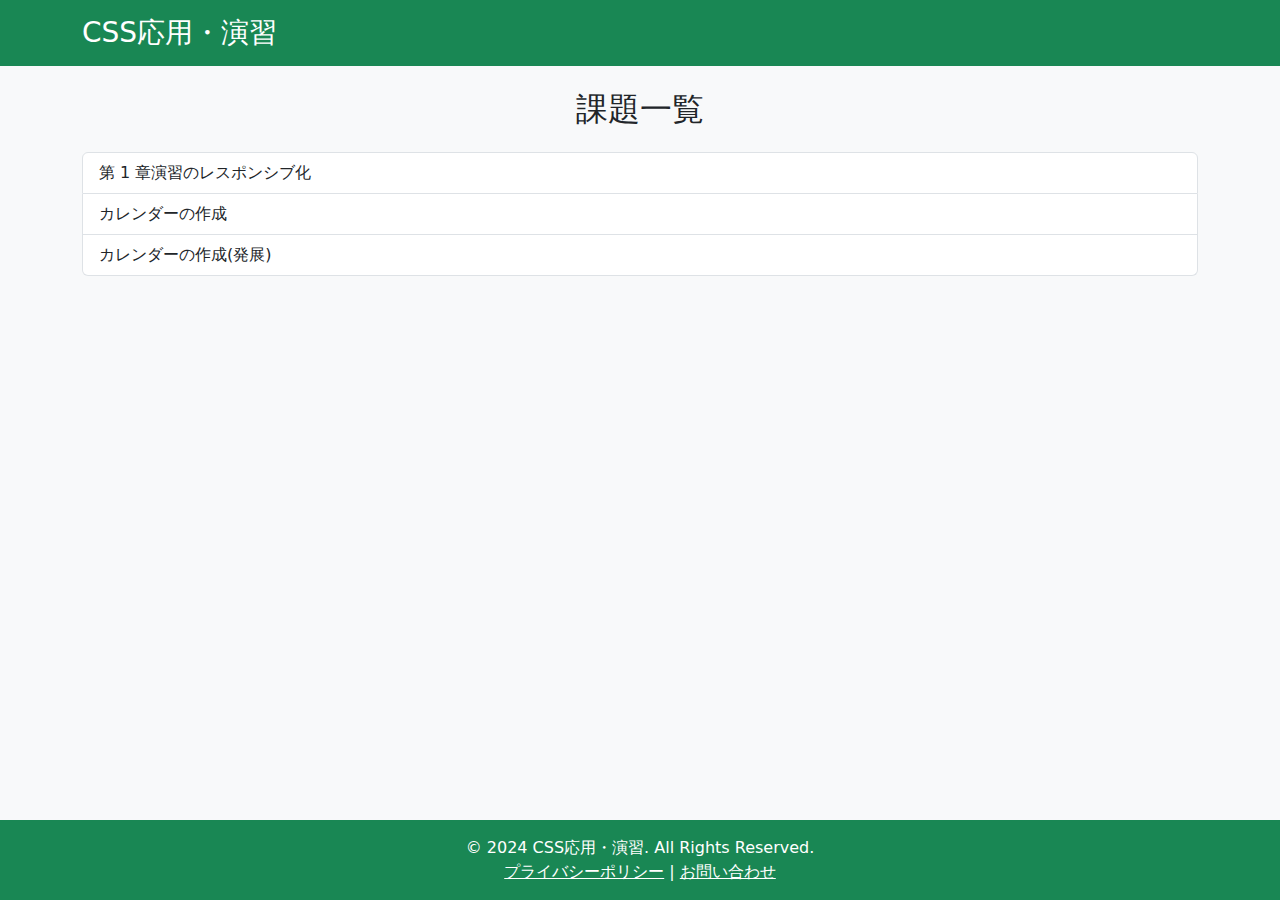
<file: index.html>
<!DOCTYPE html>
<html lang="ja">

<head>
    <meta charset="UTF-8">
    <meta name="viewport" content="width=device-width, initial-scale=1.0">
    <title>CSS応用・演習</title>
    <!-- Bootstrap CSS -->
    <link href="https://cdn.jsdelivr.net/npm/bootstrap@5.3.2/dist/css/bootstrap.min.css" rel="stylesheet">
</head>

<body class="bg-light d-flex flex-column min-vh-100">

    <!-- Header -->
    <header class="bg-success text-white py-3">
        <div class="container">
            <h1 class="h3 mb-0">CSS応用・演習</h1>
        </div>
    </header>

    <!-- Main Content -->
    <main class="container my-4 flex-grow-1">
        <h2 class="text-center mb-4">課題一覧</h2>
        <div class="list-group">
            <a href="./exercise/index.html" class="list-group-item list-group-item-action">
                第 1 章演習のレスポンシブ化
            </a>
            <a href="./css_exercise/index.html" class="list-group-item list-group-item-action">
                カレンダーの作成
            </a>
            <a href="./css_exercise_plus/index.html" class="list-group-item list-group-item-action">
                カレンダーの作成(発展)
            </a>
        </div>
    </main>

    <!-- Footer -->
    <footer class="bg-success text-white py-3">
        <div class="container text-center">
            <p class="mb-0">&copy; 2024 CSS応用・演習. All Rights Reserved.</p>
            <p class="mb-0">
                <a href="#" class="text-white text-decoration-underline">プライバシーポリシー</a>
                |
                <a href="#" class="text-white text-decoration-underline">お問い合わせ</a>
            </p>
        </div>
    </footer>

    <!-- Bootstrap JS -->
    <script src="https://cdn.jsdelivr.net/npm/bootstrap@5.3.2/dist/js/bootstrap.bundle.min.js"></script>
</body>

</html>
</file>
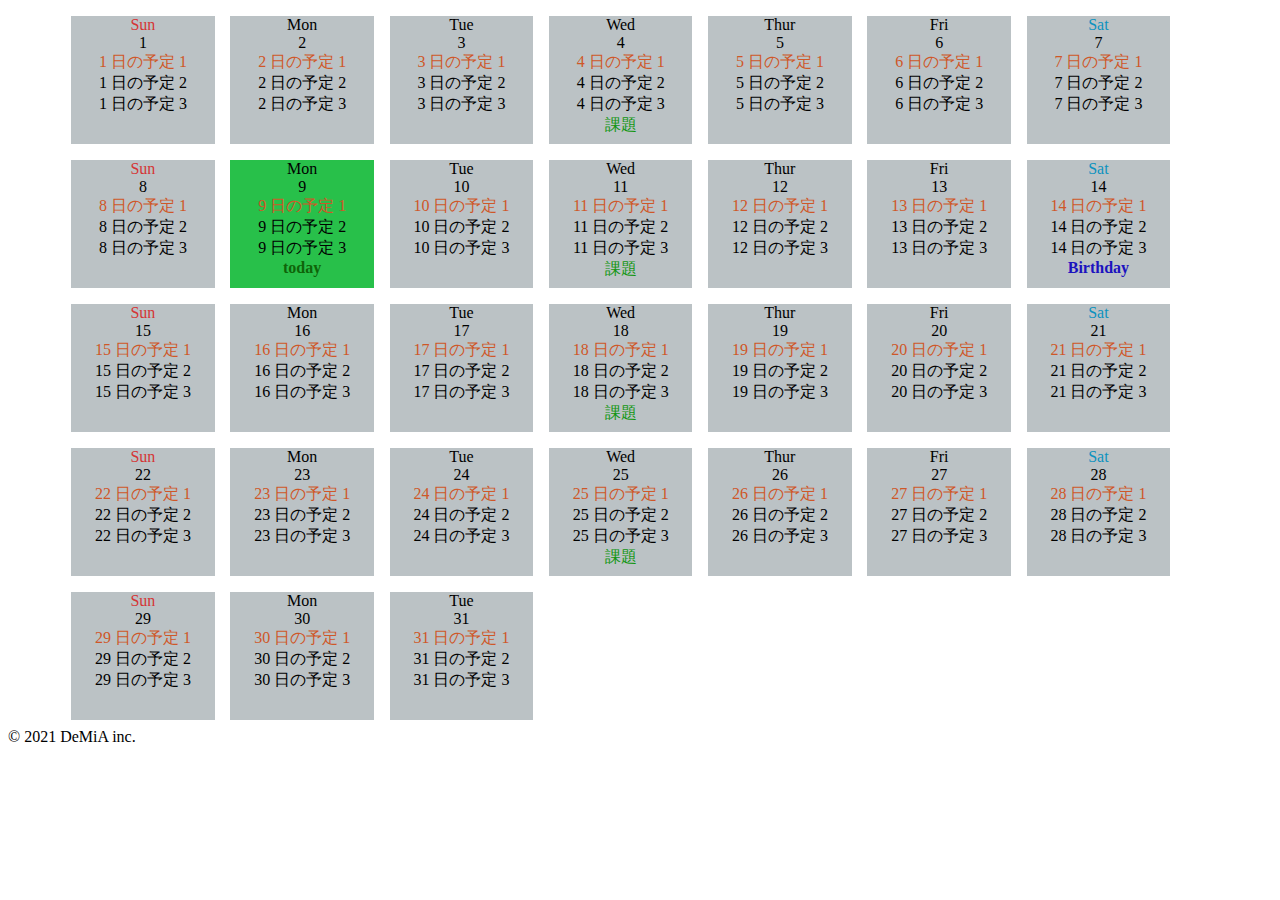
<file: css_exercise/index.html>
<!DOCTYPE html>
<html lang="ja">

<head>
    <meta charset="UTF-8" />
    <link rel="stylesheet" href="style.css" />
    <meta name="viewport" content="width=device-width, initial-scale=1" />
</head>

<body>
    <header></header>
    <main>
        <ul id="ul"></ul>
    </main>
    <footer>© 2021 DeMiA inc.</footer>
    <script src="calendar.js"></script>
</body>

</html>

<!--
<li>
    <div>
        <p>Sun</p>
        <p>1</p>
        <div>
            <p>1 日の予定 1</p>
            <p>1 日の予定 2</p>
            <p>1 日の予定 3</p>
        </div>
    </div>
</li>
-->
</file>
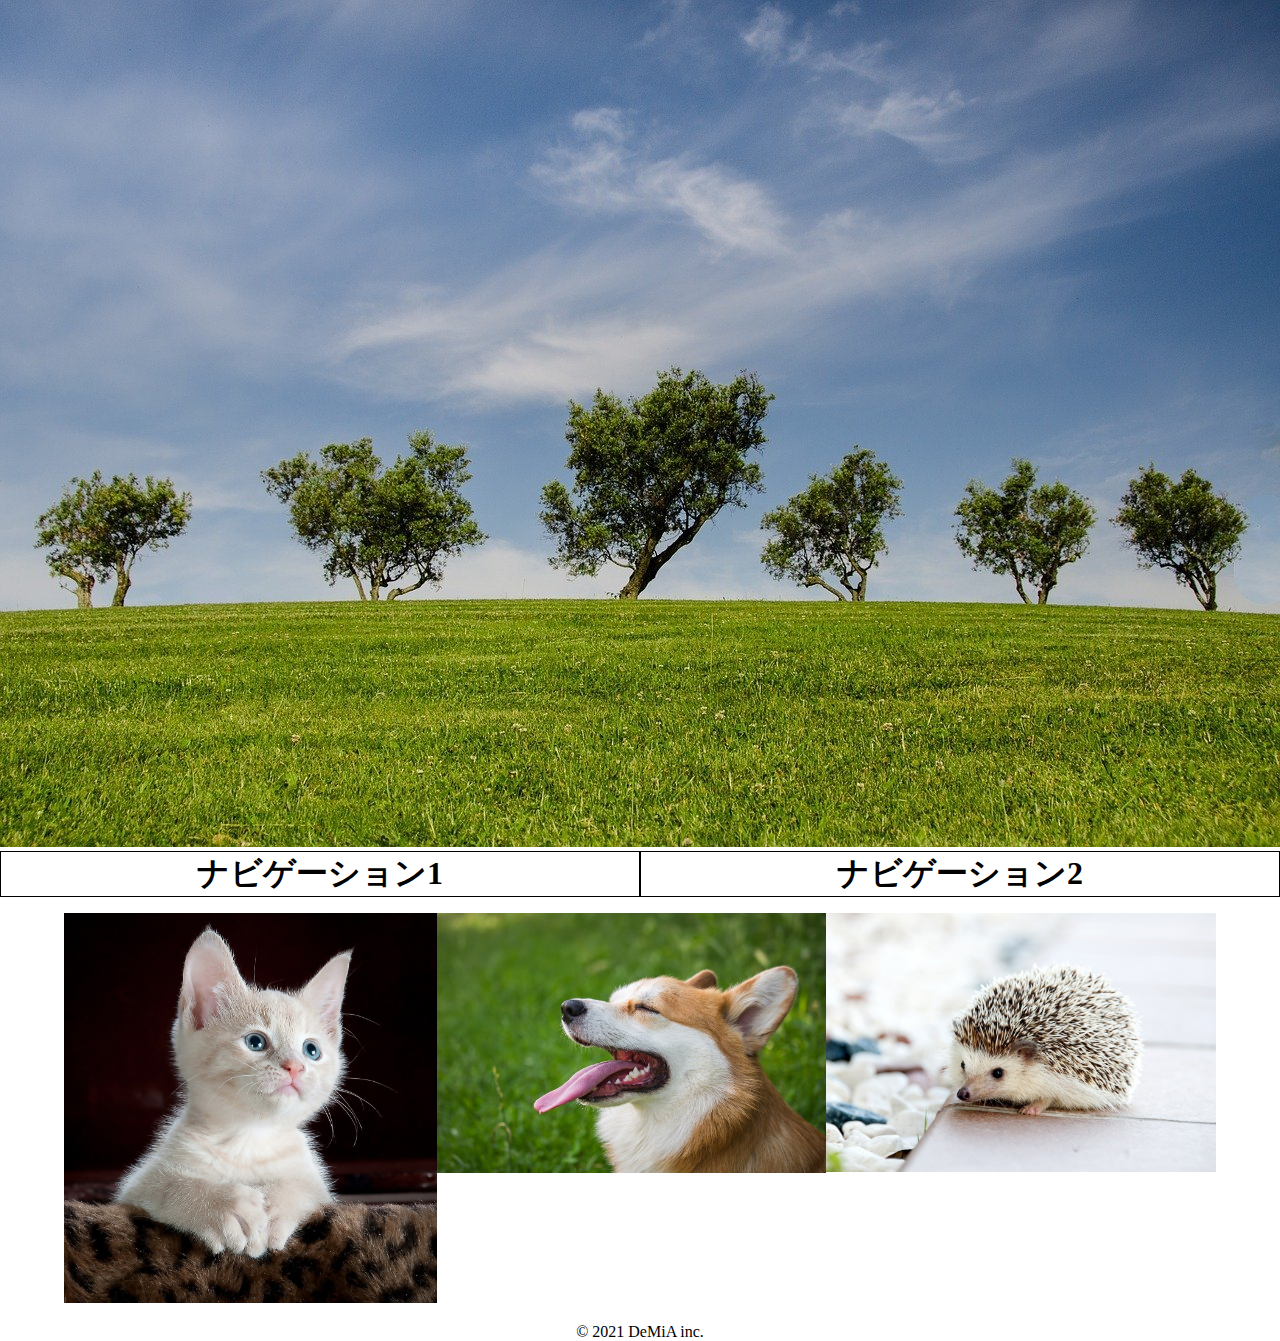
<file: exercise/index.html>
<!DOCTYPE html>
<html>

<head>
    <meta charset="UTF-8">
    <title>サンプル</title>
    <link rel="stylesheet" href="style.css">
    <!-- 物理的なデバイスサイズに合わせる & 拡大倍率の初期値を1にしておく -->
    <meta name="viewport" content="width=device-width,initial-scale=1">
</head>

<body>
    <header>
        <img src="images/top.jpg" alt="ヘッダー画像" class="header-image">
        <div class="nav">
            <!-- 改行すると 2 つの要素の間に半角空白が入り、横並びにできなくなる -->
            <div class="nav-item">ナビゲーション1</div>
            <div class="nav-item">ナビゲーション2</div>
        </div>
    </header>
    <div id="main">
        <div class="item">
            <img src="images/cat.jpg" alt="ネコ" class="item-image">
            <!-- <div class="item-title">ペットには猫がおすすめ</div> -->
            <!-- <p class="item-body">
                ペットには猫がおすすめ .. （以下省略）
            </p> -->
        </div>
        <div class="item">
            <img src="images/dog.jpg" alt="イヌ" class="item-image">
            <!-- <div class="item-title">ペットにはイヌがおすすめ</div> -->
            <!-- <p class="item-body">
                ペットにはイヌがおすすめ .. （以下省略）
            </p> -->
        </div>
        <div class="item">
            <img src="images/hedgehog.jpg" alt="ハリネズミ" class="item-image">
            <!-- <div class="item-title">ペットにはハリネズミがおすすめ</div> -->
            <!-- <p class="item-body">
                ペットにはハリネズミがおすすめ .. （以下省略）
            </p> -->
        </div>
    </div>
    <footer>© 2021 DeMiA inc.</footer>
</body>

</html>
</file>
<file: css_exercise/style.css>
p {
    margin: 0;
}

ul {
    width: 90%;
    margin: auto 5%;
    padding: 0;
    display: flex;
    flex-wrap: wrap;
}

ul li {
    list-style: none;
    margin: 0.5rem 0;
    width: 14%;
}

ul li>div {
    background-color: rgb(187, 194, 197);
    padding: 0 0.5rem;
    height: 100%;
    width: 80%;
    text-align: center;
    min-height: 8rem;
}

/* ul li>div>p:first-child {
    font-weight: bold;
}

ul li>div>p:nth-of-type(2) {
    font-weight: bold;
    font-size: 35px;
} */

ul li:nth-of-type(7n + 1)>div>p:first-child {
    color: rgb(213, 53, 53);
}

ul li:nth-of-type(7n)>div>p:first-child {
    color: rgb(11, 146, 191);
}

ul li:nth-of-type(14)>div::after {
    content: "Birthday";
    font-weight: bold;
    color: rgb(28, 19, 191);
}

ul li:nth-of-type(7n + 4) div div::after {
    content: "課題";
    color: rgb(17, 150, 17);
}


ul li:nth-of-type(9)>div {
    background-color: #28c04a;
}

ul li:nth-of-type(9)>div::after {
    content: "today";
    font-weight: bold;
    color: rgb(15, 100, 9);
}

ul li div div p:first-of-type {
    color: rgb(207, 87, 40);
}

@media screen and (max-width: 768px) {
    ul {
        display: block;
    }

    ul li {
        width: 100%;
        height: auto;
    }

    ul li>div {
        min-height: auto;
        width: auto;
        padding: 1rem;
    }

    /* 問題 8 */
    ul li p+div p:first-of-type {
        color: black;
    }

    ul li p+div p:nth-of-type(2),
    ul li p+div p:nth-of-type(3) {
        display: none;
    }
}
</file>
<file: exercise/style.css>
* {
    box-sizing: border-box;
}

body {
    margin: 0;
}

/* ヘッダー */

.header-image {
    width: 100%;
}

.nav {
    display: flex;
    flex-wrap: wrap;
}

.nav-item {
    border: 1px solid black;
    /* display: inline-block; */
    font-size: 32px;
    font-weight: bold;
    text-align: center;
    width: 50%;
}

/* メイン */

#main {
    margin: 0 auto;
    width: 90%;
    display: flex;
}

.item {
    margin: 16px 0;
}

.item-image {
    width: 100%;
}

.item-title {
    font-size: 24px;
    font-weight: bold;
    margin: 12px 0;
}

/* フッター */

footer {
    text-align: center;
}

@media (max-width: 599px) {
    .nav-item {
        width: 100%;
    }

    #main {
        /* display: block; */
        flex-direction: column;
    }
}
</file>
